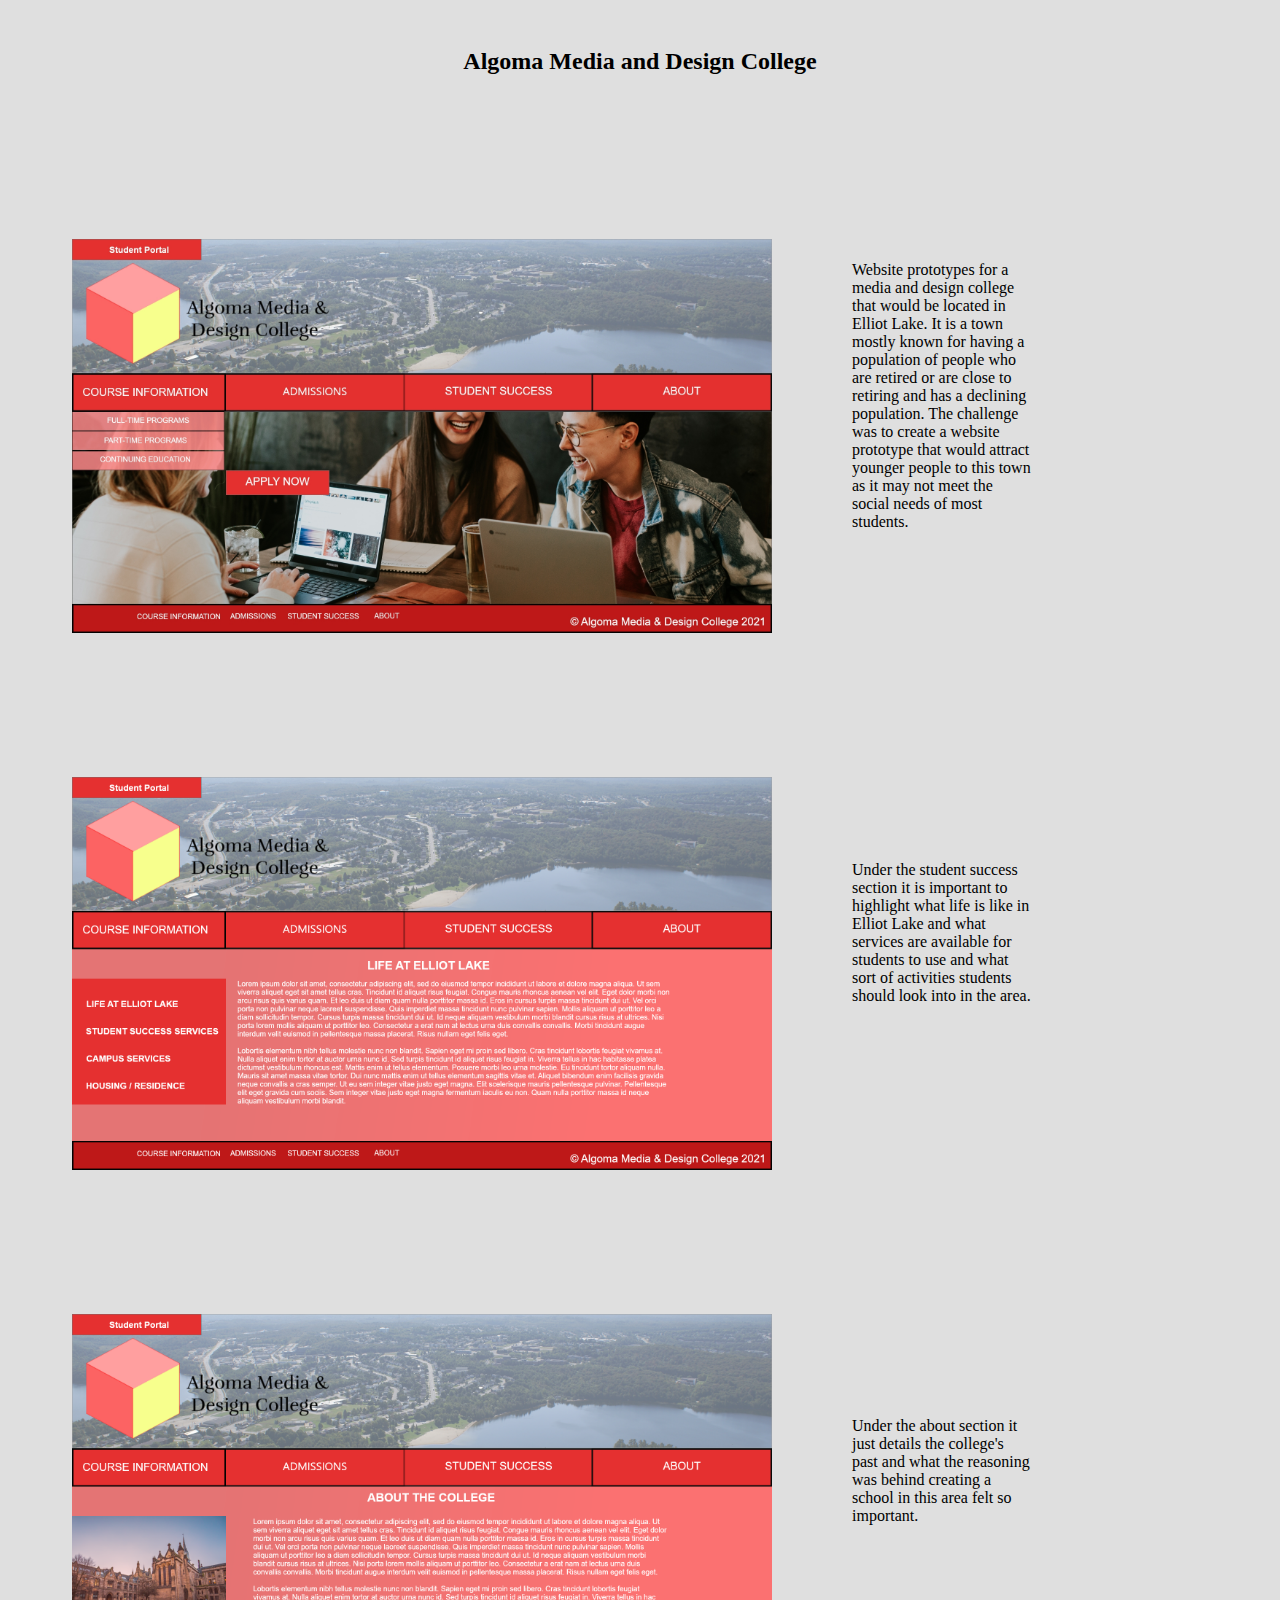
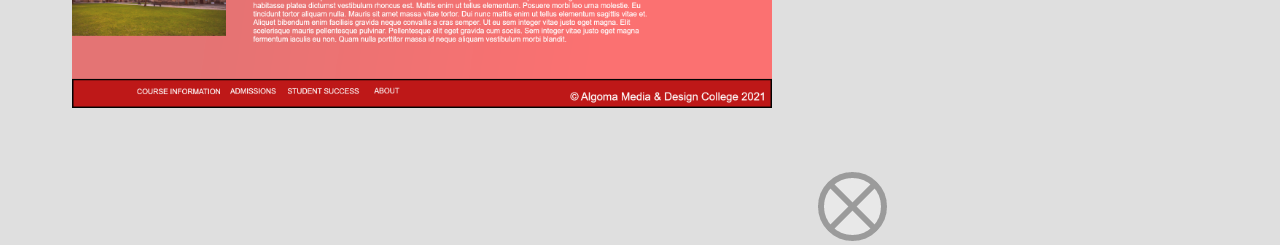
<file: AlgomaCollege.html>
<!DOCTYPE html>
<html>
<head>
	<meta charset="utf-8">
	<meta name="viewport" content="width=device-width, initial-scale=1.0">
	<title>Algoma College</title>
	<link rel="stylesheet" type="text/css" href="styles/prototypes.css"/>
</head>
<body>

	<header class="sub-header">
		<div class="sub-heading">
			<h2>Algoma Media and Design College</h2>
		</div>
	</header>

	<div class="description-section" role="main">
			<div class="grid-row">
			<img src="images/college-homepage.jpg">
			<p>
				Website prototypes for a media and design college that would be located
				in Elliot Lake. It is a town mostly known for having a population of people
				who are retired or are close to retiring and has a declining population.
				The challenge was to create a website prototype that would attract 
				younger people to this town as it may not meet the social needs of
				most students. 
			</p>
			</div>
			<div class="grid-row">
			<img src="images/college-student-life.png">
			<p>
				Under the student success section it is important to highlight what life is like
				in Elliot Lake and what services are available for students to use and what sort
				of activities students should look into in the area.
			</p>
			</div>
			<div class="grid-row">
			<img src="images/college-about.png">
			<p>
				Under the about section it just details the college's past and what the 
				reasoning was behind creating a school in this area felt so important.
			</p>
			</div>		
	</div>

	<footer class="return-page">
		<a href="Index.html"><img src="images/return.png" alt="return button"></a>
	</footer>

</body>
</html>
</file>
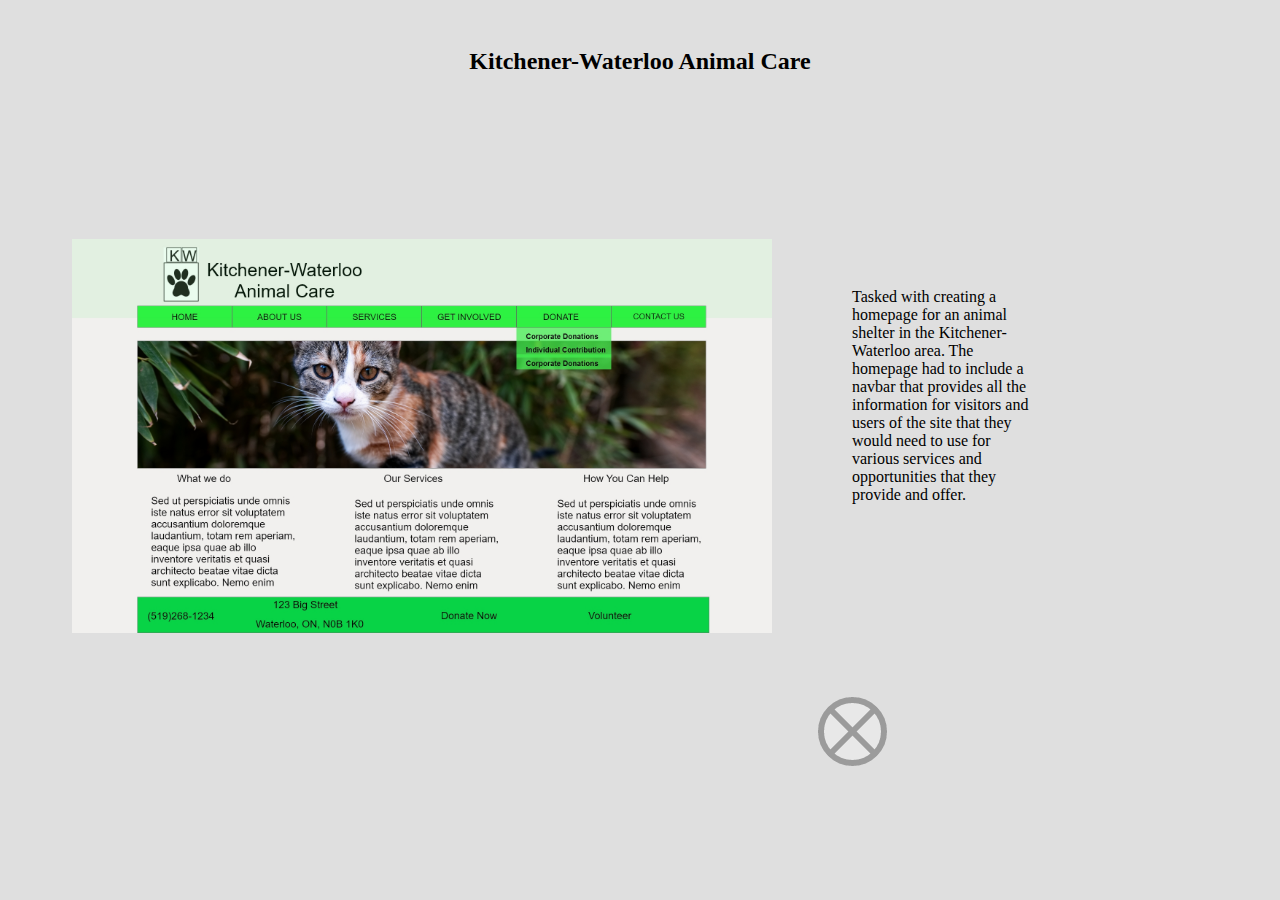
<file: KWAnimalShelter.html>
<!DOCTYPE html>
<html>
<head>
	<meta charset="utf-8">
	<meta name="viewport" content="width=device-width, initial-scale=1.0">
	<title>Kitchener-Waterloo Animal Shelter</title>
	<link rel="stylesheet" type="text/css" href="styles/prototypes.css"/>
</head>
<body>
	<header class="sub-header">
		<div class="sub-heading">
			<h2>Kitchener-Waterloo Animal Care</h2>
		</div>
	</header>

	<div id="description-section" role="main">
			<div class="grid-row">
			<img src="images/shelter-homepage.jpg">
			<p>
				Tasked with creating a homepage for an animal shelter in the 
				Kitchener-Waterloo area. The homepage had to include a navbar 
				that provides all the information for visitors and users of the site that
				they would need to use for various services and opportunities
				that they provide and offer.
			</p>
		</div>
	</div>


	<footer class="return-page">
		<a href="Index.html"><img src="images/return.png" alt="return button"></a>
	</footer>

</body>
</html>
</file>
<file: styles/prototypes.css>
@import url('https://fonts.googleapis.com/css2?family=Open+Sans:wght@400;700&family=Rufina:wght@700&display=swap');

html, body, html * {
	background-color: #DFDFDF;
	font-family: Open-Sans, serif;
}

/*sub-header styles */

.sub-header {
	display: flex;
	width: 100%;
	justify-content: center;
}

.sub-header h2 {
	padding-top: 20px;
}

/* body stylings */

.grid-row {
	display: flex;
	position: relative;
	align-items: center;
	margin: 4em 10em 4em 4em;
}

.grid-row img {
	max-width: 700px;
	height: auto;
	margin-top: 80px;
}

.grid-row p {
	text-align: left;
	margin: 5em;
}

/*footer styling */

.return-page {
	clear: both;
	position: absolute;
	justify-content: center;
}

.return-page a {
	padding-left: 90vh;
}
</file>
